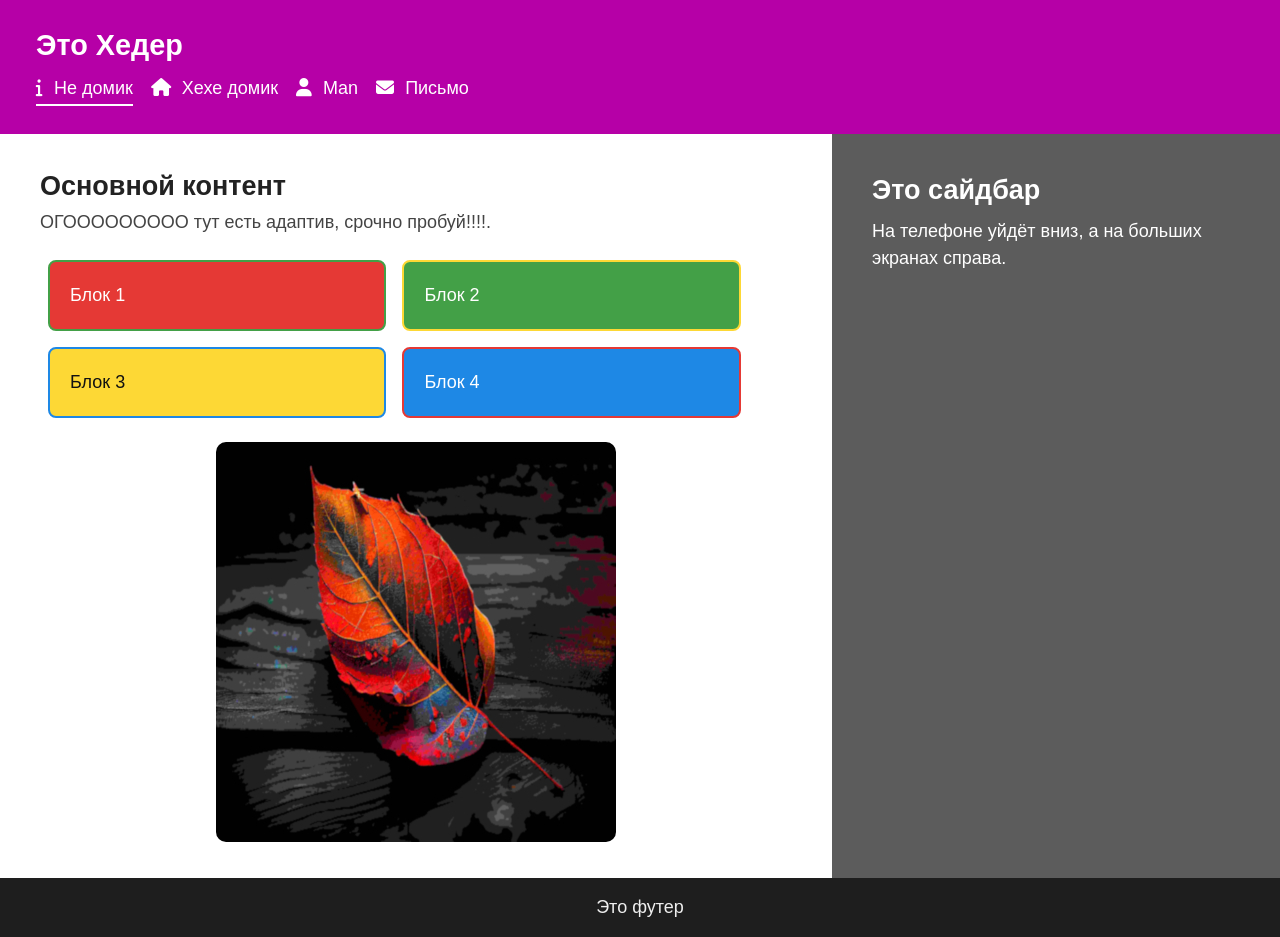
<file: index.html>
<!DOCTYPE html>
<html lang="ru">
<head>
    <meta charset="UTF-8">
    <meta name="viewport" content="width=device-width, initial-scale=1.0">
    <title>Адаптивный макет</title>
    <link rel="stylesheet" href="./style.css">
    <link rel="stylesheet" href="https://cdnjs.cloudflare.com/ajax/libs/font-awesome/6.5.1/css/all.min.css">
</head>
<body>
    <header class="header">
        <h1>Это Хедер</h1>
        <nav>
            <a href="./index.html" class="current"><i class="fa-solid fa-info"></i> Не домик</a>
            <a href="./domik.html"><i class="fa-solid fa-house"></i> Хехе домик</a>
            <a href="./man.html"><i class="fa-solid fa-user"></i> Man</a>
            <a href="#"><i class="fa-solid fa-envelope"></i> Письмо</a>
        </nav>
    </header>

    <div class="container">
        <main class="main-content">
            <h2>Основной контент</h2>
            <p>ОГООООООООО тут есть адаптив, срочно пробуй!!!!.</p>

            <div class="blocks">
                <div class="qw">Блок 1</div>
                <div class="qw">Блок 2</div>
                <div class="qw">Блок 3</div>
                <div class="qw">Блок 4</div>
            </div>
            <img src="img/foto.jpg" srcset="img/foto.jpg 1x, img/foto2x.jpg 2x" alt="листик">
        </main>

        <aside class="sidebar">
            <h2>Это сайдбар</h2>
            <p>На телефоне уйдёт вниз, а на больших экранах справа.</p>
        </aside>
    </div>

    <footer class="footer">Это футер</footer>
</body>
</html>
</file>
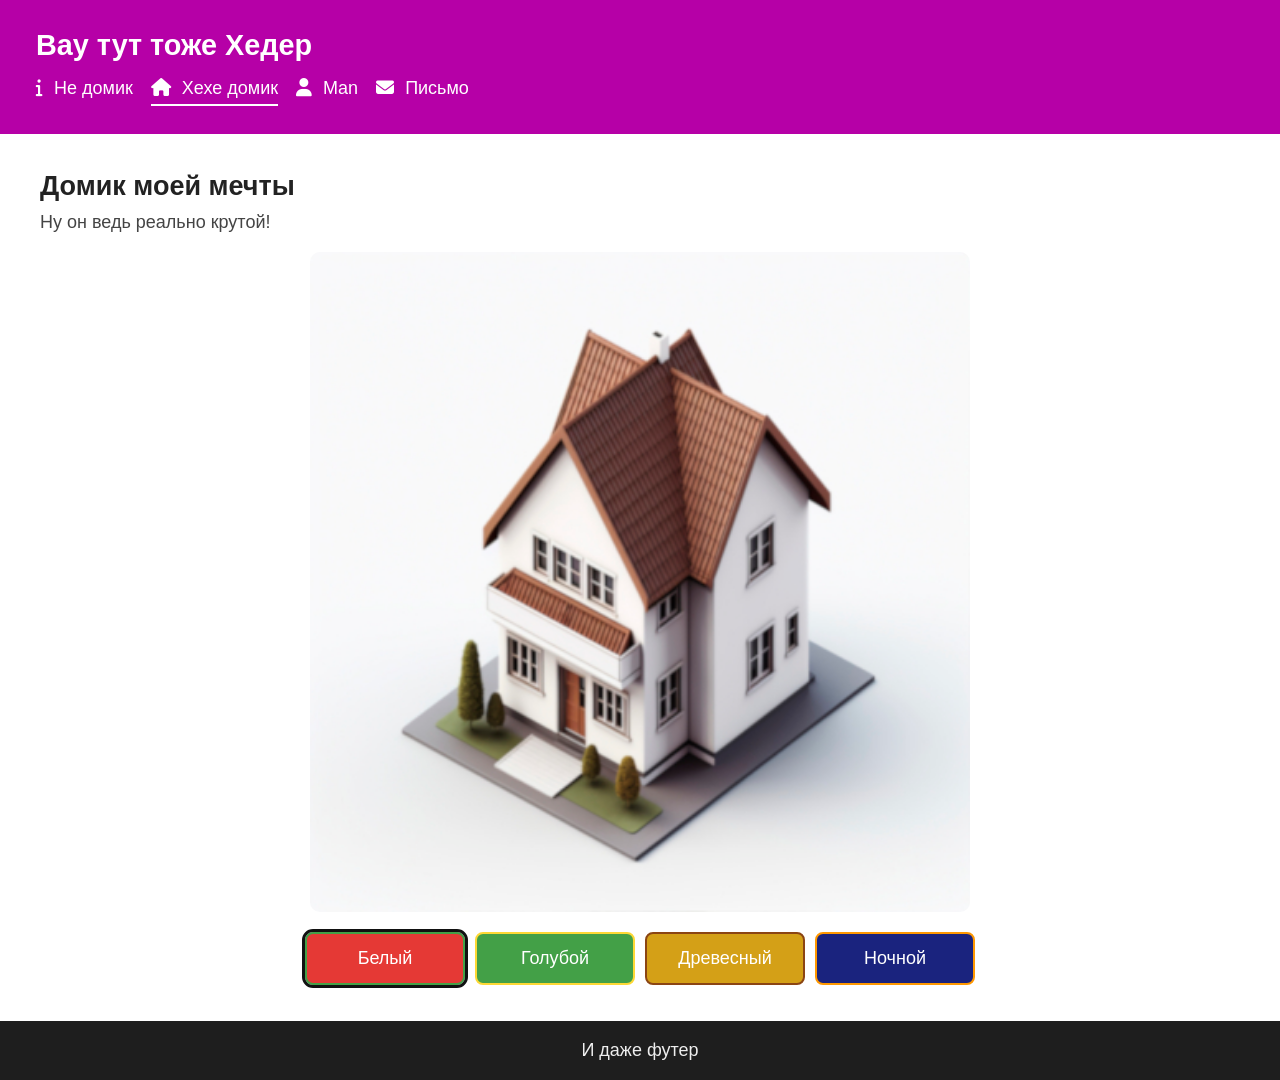
<file: domik.html>
<!DOCTYPE html>
<html lang="ru">
<head>
    <meta charset="UTF-8">
    <meta name="viewport" content="width=device-width, initial-scale=1.0">
    <title>Хехе Домик</title>
    <link rel="stylesheet" href="./style.css">
    <link rel="stylesheet" href="https://cdnjs.cloudflare.com/ajax/libs/font-awesome/6.5.1/css/all.min.css">
</head>
<body>
    <header class="header">
        <h1>Вау тут тоже Хедер</h1>
        <nav>
            <a href="./index.html"><i class="fa-solid fa-info"></i> Не домик</a>
            <a href="./domik.html" class="current"><i class="fa-solid fa-house"></i> Хехе домик</a>
            <a href="./man.html"><i class="fa-solid fa-user"></i> Man</a>
            <a href="#"><i class="fa-solid fa-envelope"></i> Письмо</a>
        </nav>
    </header>

    <div class="container">
        <main class="main-content main-full">
            <h2>Домик моей мечты</h2>
            <p id="house-text">Ну он ведь реально крутой!</p>

            <div class="house-row">
                <img id="house" src="img/domik.jpg" srcset="img/domik.jpg 1x, img/domik2x.jpg 2x" alt="белый домик">

                <div class="button">
                    <button class="qb active" type="button"
                        title="Белый"
                        data-src="img/domik.jpg"
                        data-srcset="img/domik.jpg 1x, img/domik2x.jpg 2x"
                        data-alt="белый доми"
                        data-text="Ну он ведь реально крутой!"><span class="qb-label">Белый</span></button>
                    <button class="qb" type="button"
                        title="Голубой"
                        data-src="img/domik-blue.jpg"
                        data-alt="голубой дом"
                        data-text="Голубой..."><span class="qb-label">Голубой</span></button>
                    <button class="qb" type="button"
                        title="Избушка"
                        data-src="img/domik-wood.jpg"
                        data-alt="древесный дом"
                        data-text="Дерево это круто!"><span class="qb-label">Древесный</span></button>
                    <button class="qb" type="button"
                        title="Ночной"
                        data-src="img/domik-night.jpg"
                        data-alt="ночной дом"
                        data-text="Всем спать!"><span class="qb-label">Ночной</span></button>
                </div>
            </div>
        </main>
    </div>

    <footer class="footer">И даже футер</footer>

    <script>
        const house = document.getElementById('house');
        const houseText = document.getElementById('house-text');
        const buttons = document.querySelectorAll('.qb');

        buttons.forEach(function (btn) {
            btn.addEventListener('click', function () {
                house.src = btn.dataset.src;
                if (btn.dataset.srcset) {
                    house.srcset = btn.dataset.srcset;
                } else {
                    house.removeAttribute('srcset');
                }
                house.alt = btn.dataset.alt;
                houseText.textContent = btn.dataset.text;

                buttons.forEach(function (b) { b.classList.remove('active'); });
                btn.classList.add('active');
            });
        });
    </script>
</body>
</html>
</file>
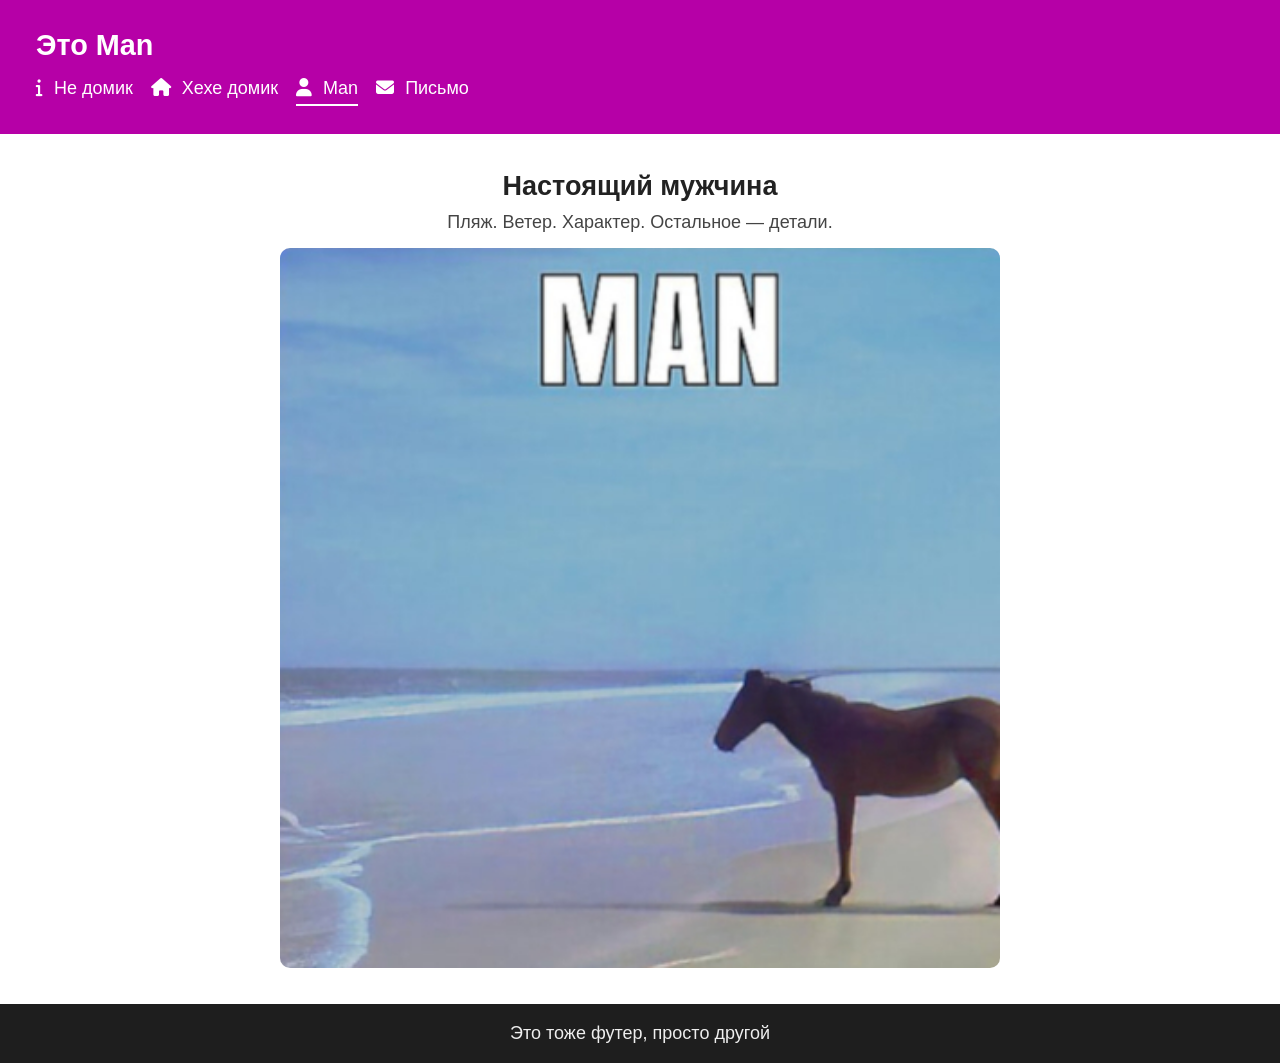
<file: man.html>
<!DOCTYPE html>
<html lang="ru">
<head>
    <meta charset="UTF-8">
    <meta name="viewport" content="width=device-width, initial-scale=1.0">
    <title>Man</title>
    <link rel="stylesheet" href="./style.css">
    <link rel="stylesheet" href="https://cdnjs.cloudflare.com/ajax/libs/font-awesome/6.5.1/css/all.min.css">
</head>
<body>
    <header class="header">
        <h1>Это Man</h1>
        <nav>
            <a href="./index.html"><i class="fa-solid fa-info"></i> Не домик</a>
            <a href="./domik.html"><i class="fa-solid fa-house"></i> Хехе домик</a>
            <a href="./man.html" class="current"><i class="fa-solid fa-user"></i> Man</a>
            <a href="#"><i class="fa-solid fa-envelope"></i> Письмо</a>
        </nav>
    </header>

    <div class="container">
        <main class="main-content main-full meme-page">
            <h2>Настоящий мужчина</h2>
            <p>Пляж. Ветер. Характер. Остальное — детали.</p>

            <div class="meme-wrap">
                <img
                    src="img/manmem.jpg"
                    srcset="img/manmem.jpg 1x, img/manmem2x.jpg 2x"
                    alt="конь на пляже с надписью MAN">
            </div>
        </main>
    </div>

    <footer class="footer">Это тоже футер, просто другой</footer>
</body>
</html>
</file>
<file: style.css>
* {
    box-sizing: border-box;
    margin: 0;
    padding: 0;
}

html {
    background: #1e1e1e;
}

body {
    font-family: Arial, Helvetica, sans-serif;
    font-size: 16px;
    line-height: 1.5;
    color: #222;
    background: #4d4d4d;
    min-height: 100vh;
    min-height: 100dvh;
    display: flex;
    flex-direction: column;
}

.header {
    background: #b600a7;
    color: #fff;
    padding: 20px 24px;
}

.header h1 {
    margin-bottom: 10px;
    font-size: 1.6em;
    line-height: 1.2;
}

.header nav {
    display: flex;
    flex-wrap: wrap;
    gap: 8px 18px;
}

.header nav a {
    color: #fff;
    text-decoration: none;
    padding: 2px 0;
    border-bottom: 2px solid transparent;
}

.header nav a i {
    margin-right: 6px;
}

.header nav a:hover,
.header nav a.current {
    border-bottom-color: #fff;
}

.container {
    display: flex;
    flex-wrap: wrap;
    flex: 1;
}

.main-content {
    background: #fff;
    padding: 32px 40px;
    width: 70%;
}

.main-content.main-full {
    width: 100%;
    margin: 0;
}

.main-content h2 {
    margin-bottom: 6px;
    line-height: 1.25;
}

.main-content p {
    color: #444;
    margin-bottom: 8px;
}

.sidebar {
    color: #fff;
    padding: 32px 40px;
    width: 30%;
    background: #5c5c5c;
}

.sidebar h2 {
    margin-bottom: 8px;
}

.blocks {
    display: flex;
    flex-wrap: wrap;
    margin-top: 16px;
}

.qw {
    width: 45%;
    margin: 8px;
    padding: 20px;
    border: 2px solid #2b00ff;
    color: #fff;
    border-radius: 8px;
}

.qw:nth-child(1) { background: #e53935; border-color: #43a047; }
.qw:nth-child(2) { background: #43a047; border-color: #fdd835; }
.qw:nth-child(3) { background: #fdd835; border-color: #1e88e5; color: #111; }
.qw:nth-child(4) { background: #1e88e5; border-color: #e53935; }

.house-row {
    display: flex;
    flex-direction: column;
    align-items: center;
    gap: 20px;
    margin-top: 16px;
}

.button {
    display: flex;
    flex-wrap: wrap;
    justify-content: center;
    gap: 10px;
}

.qb {
    min-width: 140px;
    padding: 12px 20px;
    border: 2px solid #2b00ff;
    color: #fff;
    font-size: 16px;
    cursor: pointer;
    border-radius: 8px;
}

.qb:nth-child(1) { background: #e53935; border-color: #43a047; }
.qb:nth-child(2) { background: #43a047; border-color: #fdd835; }
.qb:nth-child(3) { background: #d4a017; border-color: #8b4513; }
.qb:nth-child(4) { background: #1a237e; border-color: #ff9800; }

.qb:hover {
    filter: brightness(1.08);
}

.qb.active {
    outline: 3px solid #111;
}

.main-content img {
    max-width: 100%;
    height: auto;
    display: block;
    margin: 16px auto 0;
    border-radius: 10px;
}

#house {
    width: 70%;
    max-width: 720px;
    margin: 0;
}

.meme-page {
    text-align: center;
}

.meme-page h2,
.meme-page p {
    text-align: center;
}

.meme-wrap {
    margin-top: 12px;
}

.meme-wrap img {
    width: min(100%, 680px);
    margin: 0 auto;
}

.footer {
    padding: 16px;
    text-align: center;
    background: #1e1e1e;
    color: #eee;
}

/* Мобилки (все до 600px) */
@media only screen and (max-width: 600px) {
    html,
    body {
        background: #1e1e1e;
        min-height: 100vh;
        min-height: 100dvh;
    }

    body {
        font-size: 14px;
    }

    .container {
        flex: 0 0 auto;
    }

    .header {
        padding: 12px 14px;
    }

    .header h1 {
        font-size: 1.3em;
        line-height: 1.2;
        margin-bottom: 8px;
    }

    .header nav {
        gap: 6px 14px;
    }

    .header nav a {
        line-height: 1.5;
    }

    .main-content,
    .sidebar {
        width: 100%;
        padding: 14px 14px 10px;
    }

    .main-content h2 {
        font-size: 1.28em;
        line-height: 1.25;
        letter-spacing: -0.02em;
        margin-bottom: 4px;
    }

    .main-content p,
    #house-text {
        font-size: 0.92em;
        line-height: 1.4;
        color: #555;
        margin-bottom: 4px;
    }

    .qw {
        width: 100%;
        margin: 8px 0;
    }

    .house-row {
        flex-direction: row;
        align-items: center;
        justify-content: center;
        gap: 12px;
        margin-top: 10px;
        margin-bottom: 8px;
    }

    #house {
        width: auto;
        flex: 1;
        min-width: 0;
        max-width: calc(100% - 52px);
    }

    .button {
        flex-direction: column;
        flex-wrap: nowrap;
        gap: 8px;
    }

    .qb {
        width: 36px;
        height: 36px;
        min-width: 36px;
        padding: 0;
        border-radius: 6px;
    }

    .qb-label {
        display: none;
    }

    .meme-wrap img {
        width: 100%;
        margin-top: 8px;
        margin-bottom: 8px;
    }

    .footer {
        flex: 1 0 auto;
        margin-top: 0;
        padding: 12px;
        font-size: 13px;
    }
}

/* Планшеты в портретной ориентации (768px–959px) */
@media only screen and (min-width: 768px) and (max-width: 959px) {
    body {
        font-size: 16px;
    }

    .header {
        padding: 20px;
    }

    .main-content {
        padding: 24px;
        width: 70%;
    }

    .sidebar {
        padding: 24px;
        width: 30%;
    }

    .main-content.main-full {
        width: 100%;
    }

    #house {
        width: 80%;
        max-width: 560px;
    }

    .meme-wrap img {
        width: min(100%, 520px);
    }
}

/* Ноутбуки и мониторы (1280px–1919px) */
@media only screen and (min-width: 1280px) and (max-width: 1919px) {
    body {
        font-size: 18px;
    }

    .header {
        padding: 28px 36px;
    }

    .main-content {
        padding: 36px 40px;
        width: 65%;
    }

    .sidebar {
        padding: 36px 40px;
        width: 35%;
    }

    .main-content.main-full {
        width: 100%;
    }

    #house {
        width: 55%;
        max-width: 800px;
    }

    .qb {
        min-width: 160px;
        padding: 14px 24px;
        font-size: 18px;
    }

    .meme-wrap img {
        width: min(100%, 720px);
    }
}

/* Большие мониторы и телевизоры (от 2400px) */
@media only screen and (min-width: 2400px) {
    body {
        font-size: 22px;
    }

    .header {
        padding: 40px 56px;
    }

    .main-content {
        padding: 48px 56px;
        width: 70%;
        margin: 0 auto;
    }

    .sidebar {
        padding: 48px 56px;
        width: 30%;
    }

    .main-content.main-full {
        width: 100%;
        margin: 0;
    }

    .main-content img {
        width: 50%;
        height: auto;
        display: block;
        margin: 0 auto;
    }

    #house {
        width: 45%;
        max-width: 1000px;
        margin: 0;
    }

    .qb {
        min-width: 220px;
        padding: 20px 36px;
        font-size: 22px;
    }

    .meme-wrap img {
        width: min(100%, 1100px);
        margin: 0 auto;
    }
}
</file>
